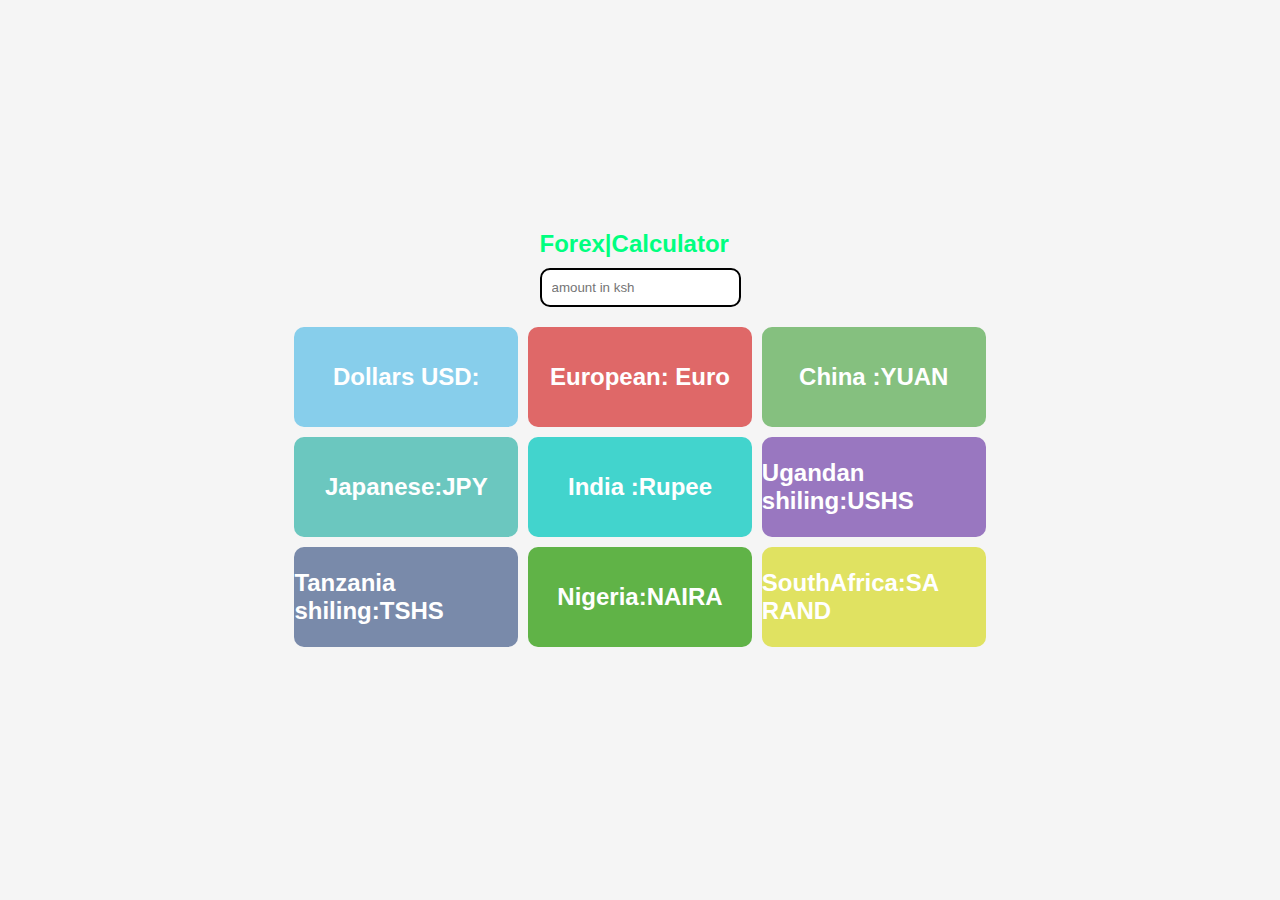
<file: index.html>
<!DOCTYPE html>
<html lang="en">
<head>
    <meta charset="UTF-8">
    <meta http-equiv="X-UA-Compatible" content="IE=edge">
    <meta name="viewport" content="width=device-width, initial-scale=1.0">
    <title>Forex|Trading </title>
    <link rel="stylesheet" href="style.css">
</head>
<body>
    <div class="container">
        <div class="main-grid">
            <div class="main-form">
                <form action="#">
                    <h2>Forex|Calculator</h2>
    <input type="number" id="number" placeholder="amount in ksh">
            </div>
<div class="main-content">
   <div class="item">
    <h4>Dollars USD:</h4>
    <div class="output-1"></div>
   </div>
   <div class="item">
    <h4>European: Euro</h4>
    <div class="output-2"></div>
   </div>
   <div class="item">
    <h4>China :YUAN</h4>
    <div class="output-3"></div>
   </div>
   <div class="item">
    <h4>Japanese:JPY</h4>
    <div class="output-4"></div>
   </div>
   <div class="item">
    <h4>India :Rupee</h4>
    <div class="output-5"></div>
   </div>
   <div class="item">
    <h4>Ugandan shiling:USHS</h4>
    <div class="output-6"></div>
   </div>
   <div class="item">
    <h4>Tanzania shiling:TSHS</h4>
    <div class="output-7"></div>
   </div>
   <div class="item">
    <h4>Nigeria:NAIRA</h4>
    <div class="output-8"></div>
   </div>
   <div class="item">
    <h4>SouthAfrica:SA RAND</h4>
    <div class="output-9"></div>
   </div>

</div>
            </form>
        </div>
    </div>
    <script src="main.js"></script>
</body>
</html>
</file>
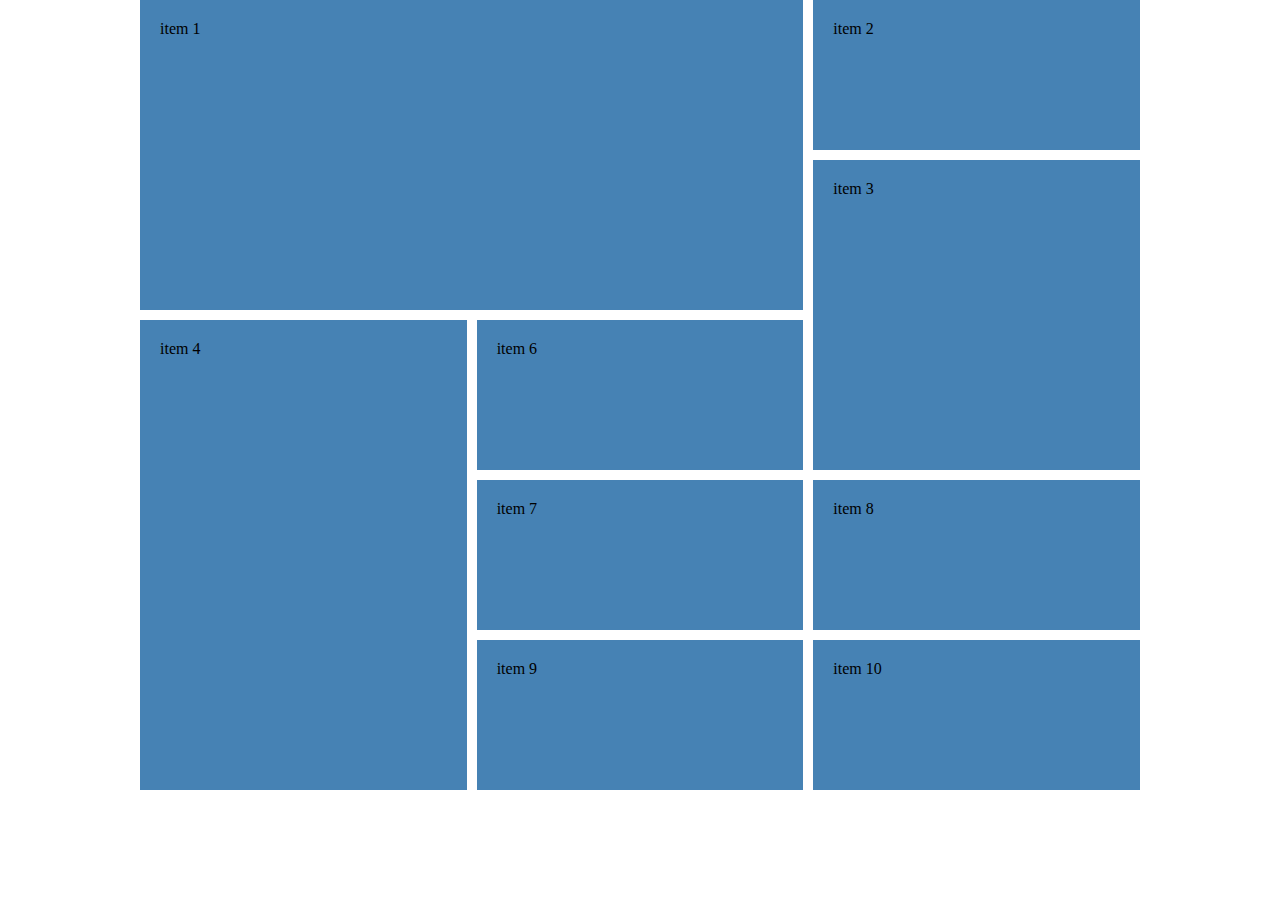
<file: css-grid/index.html>
<!DOCTYPE html>
<html lang="en">
<head>
    <meta charset="UTF-8">
    <meta http-equiv="X-UA-Compatible" content="IE=edge">
    <meta name="viewport" content="width=device-width, initial-scale=1.0">
    <link rel="stylesheet" href="style.css">
    <title>CSS-GRID</title>
</head>
<body>
    <div class="container">
        <div class="item">item 1</div>
        <div class="item">item 2</div>
        <div class="item">item 3</div>
        <div class="item">item 4</div>
        <div class="item">item 6</div>
        <div class="item">item 7</div>
        <div class="item">item 8</div>
        <div class="item">item 9</div>
        <div class="item">item 10</div>



    </div>
    
</body>
</html>
</file>
<file: style.css>
*{
    box-sizing: border-box;
    padding: 0;
    margin: 0;

}
body{
    background-color: #f5f5f5;
    font-family: Arial, Helvetica, sans-serif;
}
.container{
    width: 90%;
    margin: auto;
}
.main-grid{
    display: flex;
    justify-content: center;
    align-items: center;
    flex-direction: column;
    margin: 20%;
}
.main-content{
    display: grid;
    grid-template-columns: 1fr 1fr 1fr;
    grid-gap:10px ;
    grid-auto-rows: 100px;
}
h4{
font-size: 1.5rem;
font-weight: bold;
font-family: 'Trebuchet MS', 'Lucida Sans Unicode', 'Lucida Grande', 'Lucida Sans', Arial, sans-serif;

}
.item{
    border:none;
    border-radius: 10px;
    display: flex;
    align-items: center;
    justify-content: center;
    flex-direction: column;
}
.item:nth-child(1){
    background-color: skyblue;
    color: #fff;
}
.item:nth-child(2){
    background-color: rgb(223, 104, 104);
    color: #fff;
}
.item:nth-child(3){
    background-color: rgb(133, 192, 127);
    color: #fff;
}
.item:nth-child(4){
    background-color: rgb(107, 199, 191);
    color: #fff;
}
.item:nth-child(5){
    background-color: rgb(66, 212, 205);
    color: #fff;
}
.item:nth-child(6){
    background-color: rgb(153, 119, 192);
    color: #fff;
}
.item:nth-child(7){
    background-color: rgb(121, 138, 170);
    color: #fff;
}
.item:nth-child(8){
    background-color: rgb(96, 179, 71);
    color: #fff;
}
.item:nth-child(9){
    background-color: rgb(224, 226, 97);
    color: #fff;
}
.main-form{
    margin-bottom: 20px;
}
.main-form h2{
    color: springgreen;
    margin-bottom: 10px;
}
.main-form input{
    border:2px solid rgb(0, 0, 0);
    padding: 10px;
    border-radius: 10px;
}
</file>
<file: css-grid/style.css>
*{
    padding: 0;
    margin: 0;
    box-sizing: border-box;
}
.item{
    background-color: steelblue;
    padding: 20px;
}
.item:nth-of-type(1){
    grid-column:1/3 ;
    grid-row: 1/3;
}
.item:nth-of-type(3){
    grid-column:3/4 ; 
    grid-row: 2/4;
}
.item:nth-of-type(4){
    grid-column:1/2 ;
    grid-row: 3/6;
}
.container {
    display: grid;
    grid-template-columns: 1fr 1fr 1fr;
    grid-gap: 10px;
    max-width: 1000px;
    margin: auto;
    grid-auto-rows:150px;
}
@media (max-width:500px) 
{
    .container{
        grid-template-columns: 1fr;
    }
    
}
</file>
